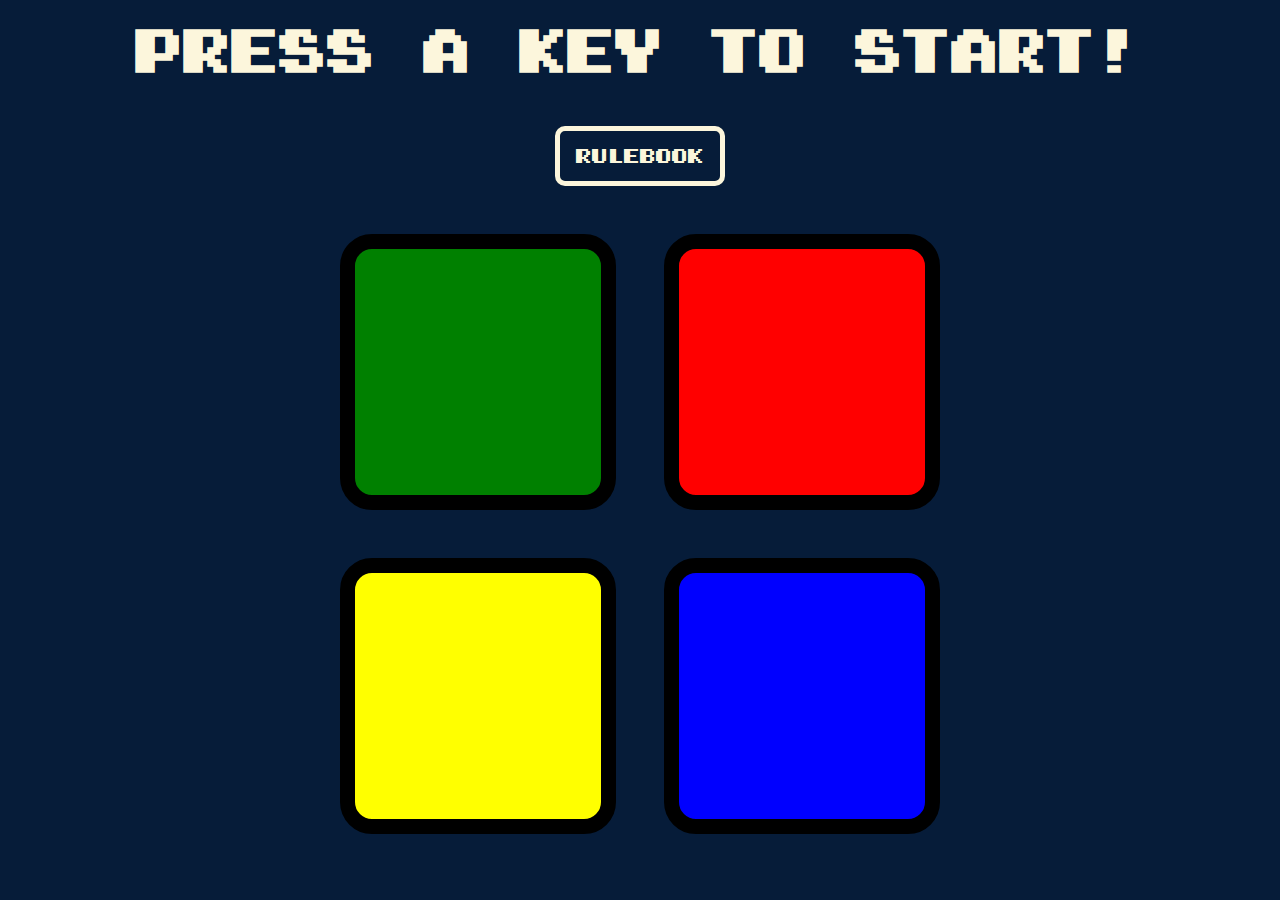
<file: index.html>
<!DOCTYPE html>
<html lang="en">
<head>
    <meta charset="UTF-8">
    <meta name="viewport" content="width=device-width, initial-scale=1.0">
    <link rel="stylesheet" href="style.css">
    <title>Simon Game</title>
</head>
<body>
    <h1>Press a key to start!</h1>

    <div type="button" id="startBtn">start!</div>

    <a href="./ruleBook/ruleBook.html">RuleBook</a>


    <div class="container">
        <div type="button" id="green" class="green btn"></div>
        <div type="button" id="red" class="red btn"></div>
        <div type="button" id="yellow" class="yellow btn"></div>
        <div type="button" id="blue" class="blue btn"></div>    
    </div>

    <script src="https://ajax.googleapis.com/ajax/libs/jquery/3.7.1/jquery.min.js"></script>
    <script src="script.js"></script>
</body>
</html>
</file>
<file: style.css>
@font-face {
    font-family: 'MyFontFamily';
    src: url(./Assets/Fonts/Super\ Mario\ Bros.\ 2.ttf) format('truetype');
}

*{
    margin: 0;
    padding: 0;
}

h1{
    font-size: 3rem;
    color: #FCF6DC;
    font-family: 'MyFontFamily', Arial, sans-serif;
}

a{
    font-size: 1rem;
    color: #FCF6DC;
    font-family: 'MyFontFamily', Arial, sans-serif;
    text-decoration: none;
    border: 5px solid #FCF6DC;
    padding: 1rem;
    border-radius: 10px;
    
}



a:hover{
    background-color: rgba(90, 92, 93, 0.5);
}

body{
    background-color: #061C39;
    display: flex;
    flex-direction: column;
    justify-content: center;
    align-items: center;
    gap: 3rem;
    padding-top: 1.5rem;
}

.container{
    display: grid;
    grid-template-columns: repeat(2, 1fr);
    grid-template-rows: repeat(2, 1fr);
    gap: 3rem;
    width: 600px;
    height: 600px;
}

.btn{
    display: flex;
    justify-content: center;
    align-items: center;
    background-color: #f0f0f0;
    border: 15px solid #000000;
    font-size: 1.5rem;
    border-radius: 2rem;
}

.btn:hover{
    cursor: pointer;
}

.pressed{
    opacity: 0.5;
}

.green{
    background-color: green;
}
.red{
    background-color: red;
}
.yellow{
    background-color: yellow;
}
.blue{
    background-color: blue;
}

#startBtn{
    font-size: 1rem;
    color: #FCF6DC;
    background-color: #061C39;
    font-family: 'MyFontFamily', Arial, sans-serif;
    text-decoration: none;
    border: 5px solid #FCF6DC;
    padding: 1rem;
    border-radius: 10px;
}

@media screen and (max-width:1000px) {
    h1{
        font-size: 1.5rem;
    }

    .container{
        gap: 1rem;
        width: 350px;
        height: 350px;
    }
}
</file>
